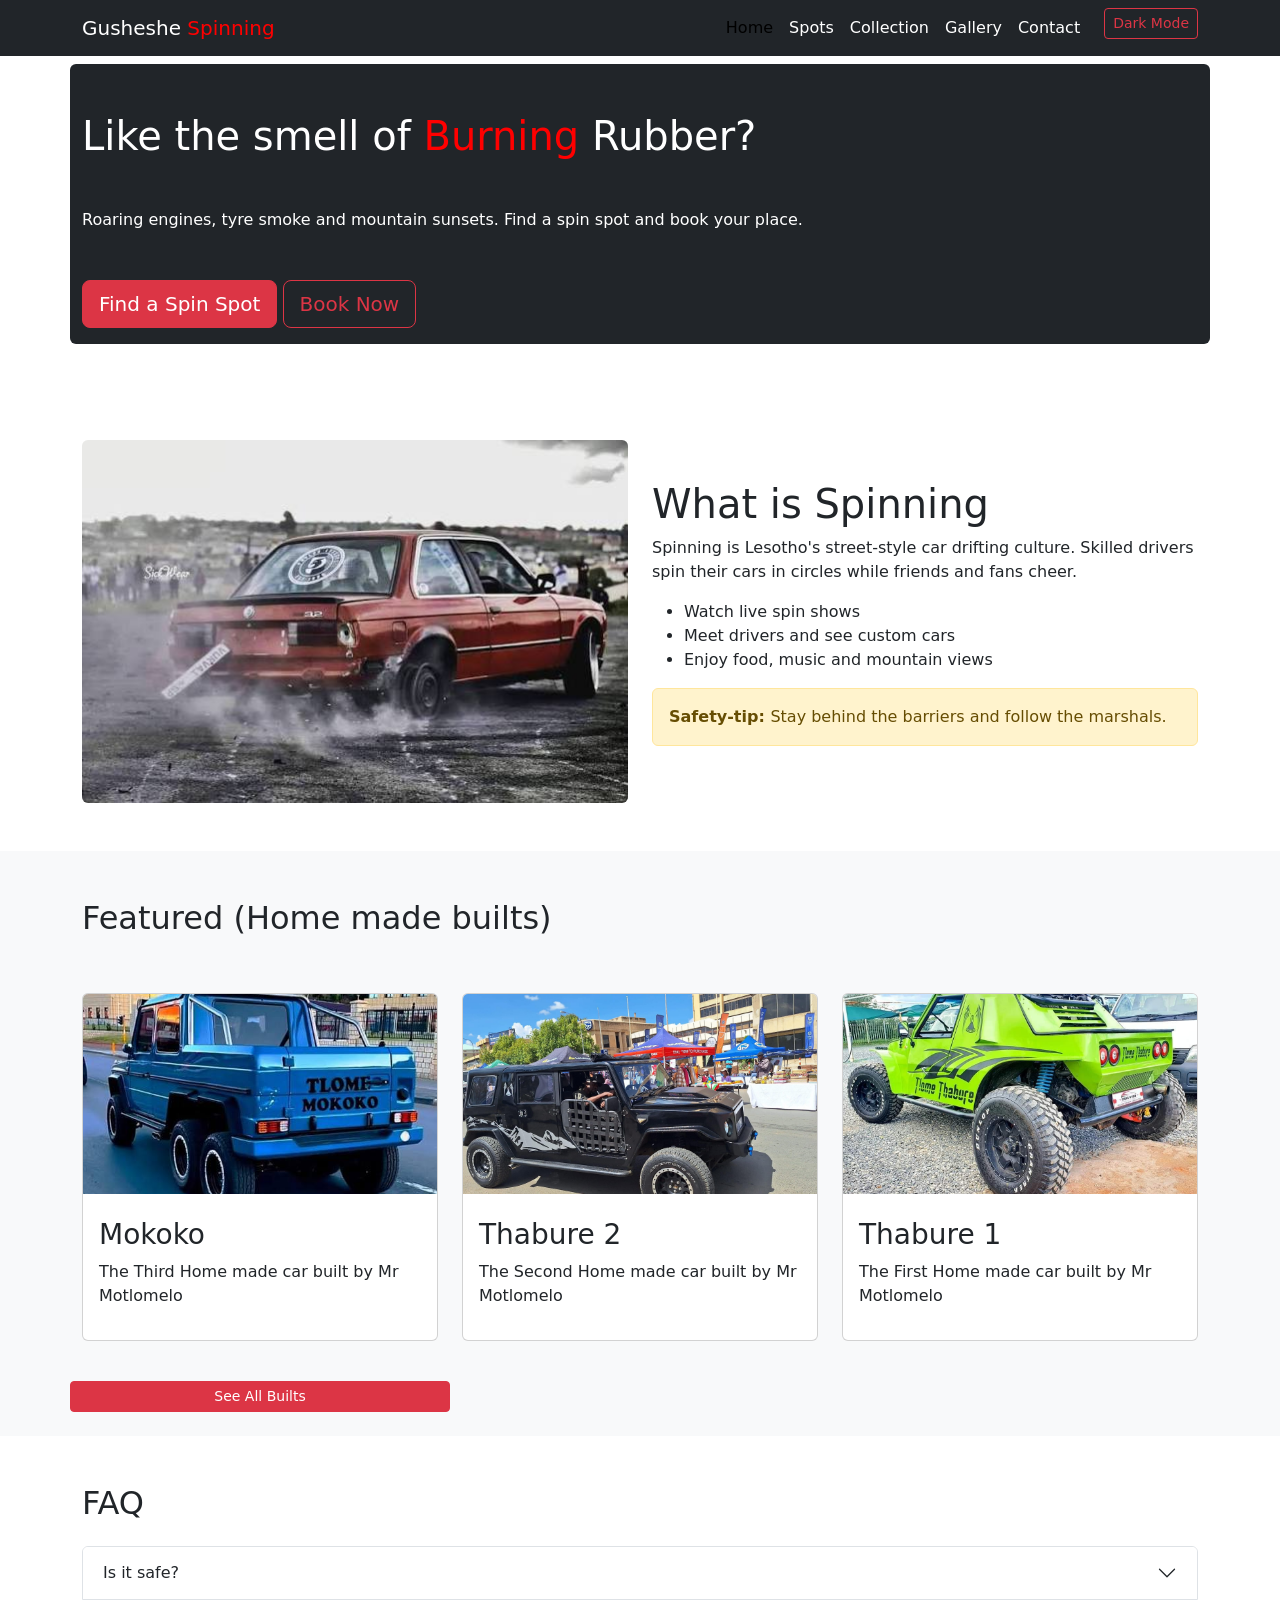
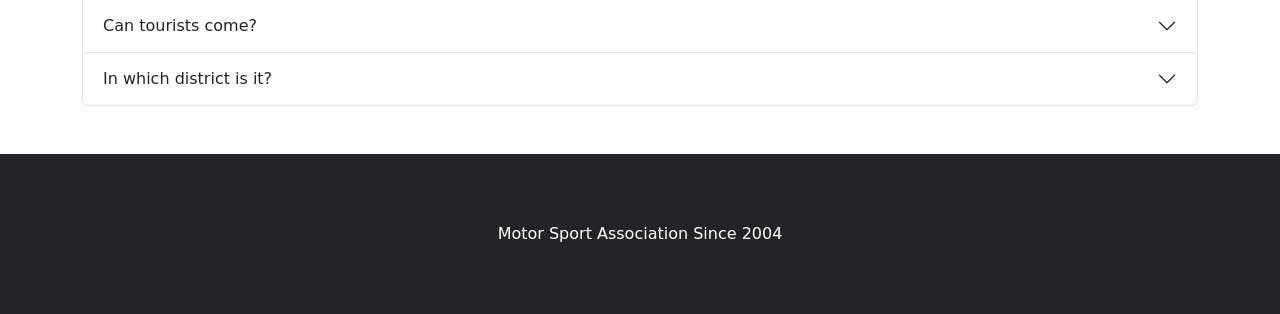
<file: index.html>
<!DOCTYPE html>
<html>
<head>
	<meta charset="utf-8">
	<meta name="viewport" content="width=device-width, initial-scale=1">
	<title>Gusheshe Spinning/Home</title>

	<link href="https://cdn.jsdelivr.net/npm/bootstrap@5.3.3/dist/css/bootstrap.min.css" rel="stylesheet">

    <link href="style.css" rel="stylesheet">
</head>
<body>
	<header>
		<nav class="navbar navbar-expand-lg bg-dark fixed-top">
			<div class="container">
				<a class="navbar-brand" href="index.html"> Gusheshe <span>Spinning<span> </a>
				<button class="navbar-toggler btn btn-danger"
				        type="button"
				        data-bs-toggle="collapse"
				        data-bs-target="#menu"
				        arial-label="Open menu">

				        <span class="navbar-toggler-icon"></span>

					



				</button>

			    <div class="collapse navbar-collapse" id="menu">
			    	<ul class="navbar-nav ms-auto">
			    		<li class="nav-item">
			    			<a class="nav-link active" href="index.html"> Home </a>
			    			<li class="nav-item">
			    			<a class="nav-link" href="spots.html"> Spots </a>
			    			<li class="nav-item">
			    			<a class="nav-link" href="collect.html"> Collection </a>
			    			<li class="nav-item">
			    			<a class="nav-link" href="gallery.html"> Gallery </a>
			    			<li class="nav-item">
			    			<a class="nav-link" href="contact.html"> Contact </a>
			    			<li class="nav-item">
			    			<button id="mode" class="btn btn-outline-danger btn-sm ms-lg-3"> Dark Mode </button>

		</nav>



	</header>

    <main>
	   <section class="hero pt-3">

	   	   <div class="container bg-dark rounded">

	   	   	<h1 class="mt-5 pt-5 mb-5"> Like the smell of <span>Burning</span> Rubber?</h1>
	   	   	<p class="my-5"> Roaring engines, tyre smoke and mountain sunsets. Find a spin spot and book your place.</p>
	   	   	<a href="spots.html" class="btn btn-danger btn-lg mb-3">Find a Spin Spot</a>
            <a href="contact.html" class="btn btn-outline-danger btn-lg mb-3">Book Now</a>
	   	   </div>
	   	</section>
	   	<section>
	   		
	   		<div class="container mt-5 pt-5 mb-3">
	   			<div class="row align-items-center">
	   				<div class="col-md-6">
	   					<img src="gusheshee.jpg" class="img-fluid rounded">
	   			</div>
	   			<div class="col-md-6">
	   				<article>
	   					<h1> What is Spinning </h1>
	   					<p>Spinning is Lesotho's street-style car drifting culture. Skilled drivers spin their cars in circles while friends and fans cheer.</p>
	   					<ul>
                           <li>Watch live spin shows</li>
                           <li>Meet drivers and see custom cars</li>
                           <li>Enjoy food, music and mountain views</li>
                        </ul>
                        <aside class="alert alert-warning">
                        	<strong> Safety-tip: </strong>
                        	Stay behind the barriers and follow the marshals.
                        	
                        </aside>

	   				</article>

	   		</div>
	   	</section>


	   	



	   <section class="bg-body-tertiary mt-5">

	   	   <div class="container">
	   	   	<h2 class="py-5"> Featured (Home made builts) </h2>

	   	   	<div class="row">
	   	   		<div class="col-md-4 mb-3">
	   	   			<div class="card h-100 ">
	   	   				<img src="t1.jpg" class="card-img-top">
	   	   			
	   	   			<div class="card-body">
	   	   				
	   	   				<h3 class="mt-2"> Mokoko </h3>
	   	   				<p> The Third Home made car built by Mr Motlomelo</p>
	   	   			</div>
	   	   			</div>

	   	   	</div>
	   	   	<div class="col-md-4 mb-3">
	   	   			<div class="card h-100">
	   	   				<img src="t4.jpg" class="card-img-top">
	   	   			
	   	   			<div class="card-body">
	   	   				
	   	   				<h3 class="mt-2"> Thabure 2 </h3>
	   	   				<p> The Second Home made car built by Mr Motlomelo</p>
	   	   			</div>
	   	   			</div>
	   	   </div>
	   	   <div class="col-md-4 mb-3">
	   	   			<div class="card h-100">
	   	   				<img src="t2.jpg" class="card-img-top">
	   	   			
	   	   			<div class="card-body">
	   	   				
	   	   				<h3 class="mt-2"> Thabure 1 </h3>
	   	   				<p> The First Home made car built by Mr Motlomelo</p>
	   	   			</div>
	   	   			</div>

	   	</div>
	   	<a href="collect.html" class="col-4 btn btn-danger btn-sm my-4 end"> See All Builts </a>
	   </div>

	   	

	   </section>

	   <section class="mt-5">

	   	 <div class="container">
	   	 	<h2 class="my-4"> FAQ </h2>
	   	 	<div class="accordion" id="faq">
	   	 		<div class="accordion-item">
	   	 			<h3 class="accordion-header">
	   	 			<button class="accordion-button collapsed" type="button" data-bs-toggle="collapse" data-bs-target="#q1">Is it safe?</button>

	   	 			
	   	 		</h3>

	   	 		<div id="q1" class="accordion-collapse collapse " data-bs-parent="#faq">
	   	 			<div class="accordion-body"> Yes, when you join organised meets with marshals and barriers. Never spin on public roads.

	   	 	</div>

	   	 		
	   	 	</div>

	   	 		</div>
	   	 	  <div class="accordion-item">
	   	 			<h3 class="accordion-header">
	   	 			<button class="accordion-button collapsed" type="button" data-bs-toggle="collapse" data-bs-target="#q2">Can tourists come?</button>

	   	 			
	   	 		</h3>

	   	 		<div id="q2" class="accordion-collapse collapse " data-bs-parent="#faq">
	   	 			<div class="accordion-body"> Yes, everyone is welcome. Book on the Contact / Book page.
	   	 	</div>

	   	 		
	   	 	</div>

	   	 		</div>
	   	 		<div class="accordion-item">
	   	 			<h3 class="accordion-header">
	   	 			<button class="accordion-button collapsed" type="button" data-bs-toggle="collapse" data-bs-target="#q3">In which district is it?</button>

	   	 			
	   	 		</h3>

	   	 		<div id="q3" class="accordion-collapse collapse" data-bs-parent="#faq">
	   	 			<div class="accordion-body">All districts

	   	 	</div>

	   	 		
	   	 	</div>

	   	 		</div>
	   	 		
	   	 	
	   	 	
	   	 	
	   	 </div>

	   	</div>



	   	

	   </section>


</main>










 <script src="https://cdn.jsdelivr.net/npm/bootstrap@5.3.3/dist/js/bootstrap.bundle.min.js"></script>
  <script src="script.js"></script>
</body>
<footer class="mt-5"> 


<div class="container">
<p class="my-5">	Motor Sport Association Since 2004 </p>
</div>
</footer>
</html>
</file>
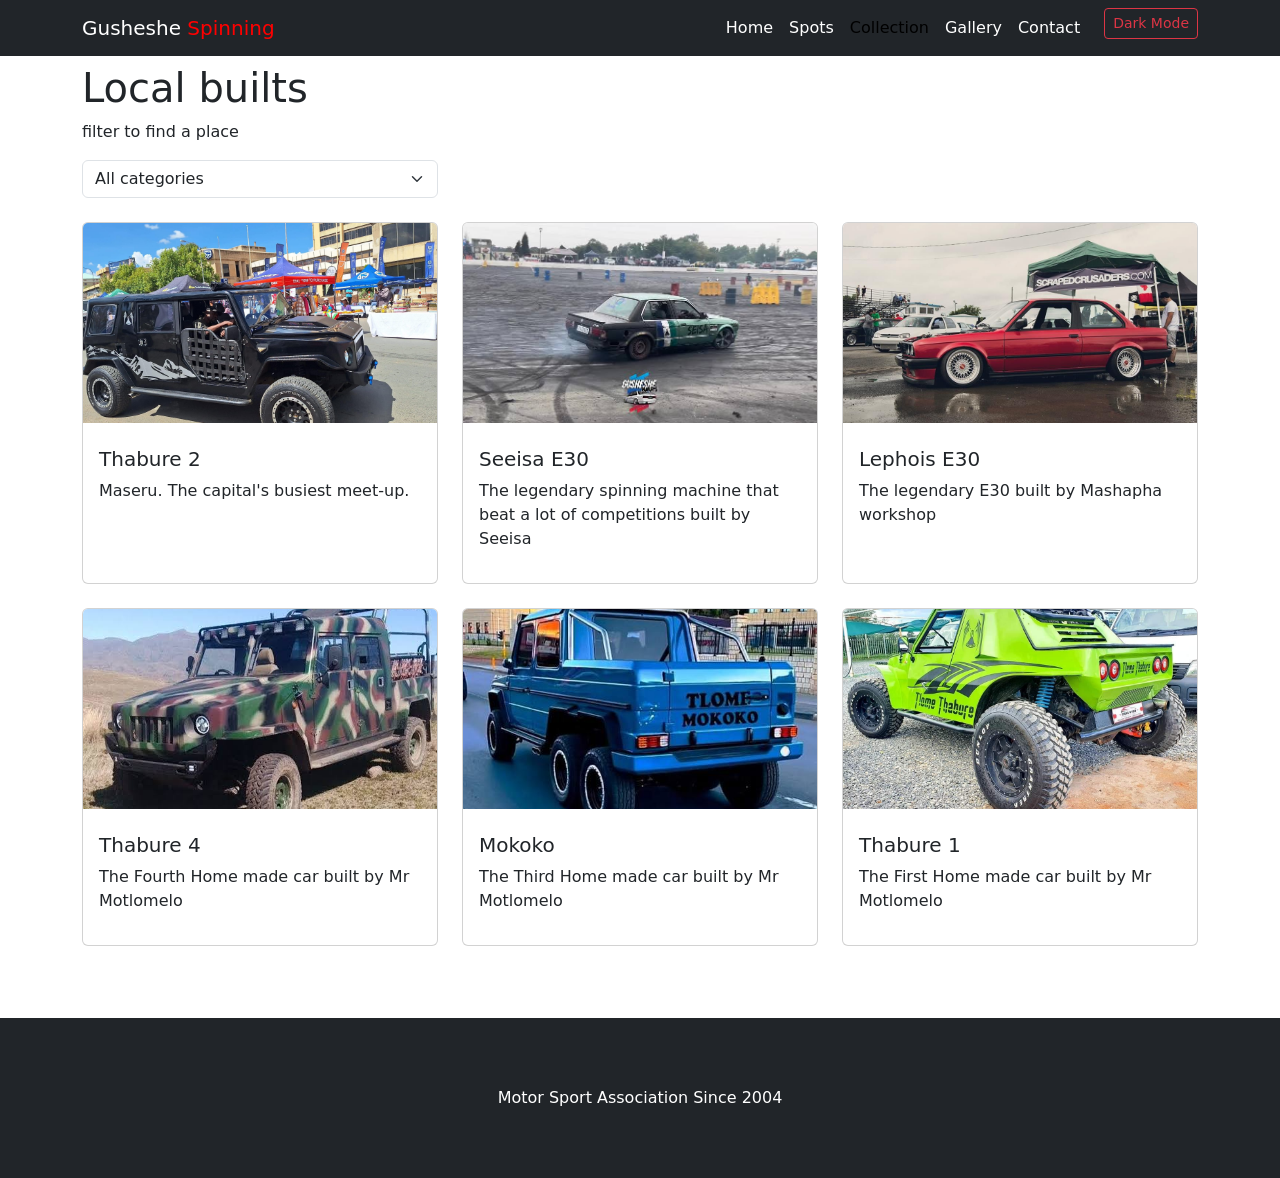
<file: collect.html>
<!DOCTYPE html>
<html>
<head>
	<meta charset="utf-8">
	<meta name="viewport" content="width=device-width, initial-scale=1">
	<title>Gusheshe Spinning/Collection</title>
	<link href="https://cdn.jsdelivr.net/npm/bootstrap@5.3.3/dist/css/bootstrap.min.css" rel="stylesheet">
    <link href="style.css" rel="stylesheet">
</head>
<body>
	<header>
		<nav class="navbar navbar-expand-lg bg-dark fixed-top">
			<div class="container">
				<a class="navbar-brand" href="index.html"> Gusheshe <span>Spinning<span> </a>
				<button class="navbar-toggler"
				        type="button"
				        data-bs-toggle="collapse"
				        data-bs-target="#menu"
				        arial-label="Open menu">

				        <span class="navbar-toggler-icon"></span>

					



				</button>

			    <div class="collapse navbar-collapse" id="menu">
			    	<ul class="navbar-nav ms-auto">
			    		<li class="nav-item">
			    			<a class="nav-link" href="index.html"> Home </a>
			    			<li class="nav-item">
			    			<a class="nav-link " href="spots.html"> Spots </a>
			    			<li class="nav-item">
			    			<a class="nav-link active" href="collect.html"> Collection </a>
			    			<li class="nav-item">
			    			<a class="nav-link" href="gallery.html"> Gallery </a>
			    			<li class="nav-item">
			    			<a class="nav-link" href="contact.html"> Contact </a>
			    			<li class="nav-item">
			    			<button id="mode" class="btn btn-outline-danger btn-sm ms-lg-3"> Dark Mode </button>

		</nav>



	</header>

	<main>
		<section class="page-title mt-5 pt-3">
			<div class="container">
				<h1> Local builts </h1>
				<p > filter to find a place  </p>
            
            

			</div>
		</section>
	<section>
			<div class="container">
				<div class="row">
					
					<div class="col-md-4 mb-4">
						<select id="select" class="form-select">
							<option value="All">All categories</option>
                            <option value="Home-made">Home made</option>
                            <option value="other">Other</option>
                            
						</select>
						
					</div>
					
				</div>
				
				<div class="row">

                   <div class="col-md-4 mb-4 spot" data-category="Home-made">
                    <div class="card h-100">
              
                     <img src="t4.jpg" class="card-img-top" >
                    <div class="card-body">
                
                    <h3 class="h5 mt-2">Thabure 2</h3>
                    <p>Maseru. The capital's busiest meet-up.</p>
                   
               </div>
            </div>

          </div>
           <div class="col-md-4 mb-4 spot" data-category="other">
                    <div class="card h-100">
              
                     <img src="5.jpg" class="card-img-top" >
                    <div class="card-body">
                
                    <h3 class="h5 mt-2">Seeisa E30</h3>
                    <p>The legendary spinning machine that beat a lot of competitions built by Seeisa</p>
                   
               </div>
            </div>

				
			</div>
			 <div class="col-md-4 mb-4 spot" data-category="other">
                    <div class="card h-100">
              
                     <img src="t6.jpg" class="card-img-top" >
                    <div class="card-body">
                
                    <h3 class="h5 mt-2">Lephois E30</h3>
                    <p>The legendary E30 built by Mashapha workshop</p>
                   
               </div>
            </div>
        </div>
        <div class="col-md-4 mb-4 spot" data-category="Home-made">
                    <div class="card h-100">
              
                     <img src="t3.jpg" class="card-img-top" >
                    <div class="card-body">
                
                    <h3 class="h5 mt-2">Thabure 4</h3>
                    <p>The Fourth Home made car built by Mr Motlomelo</p>
                   
               </div>
            </div>
        </div>
        <div class="col-md-4 mb-4 spot" data-category="Home-made">
                    <div class="card h-100">
              
                     <img src="t1.jpg" class="card-img-top" >
                    <div class="card-body">
                
                    <h3 class="h5 mt-2">Mokoko</h3>
                    <p>The Third Home made car built by Mr Motlomelo</p>
                   
               </div>
            </div>
        </div>
        <div class="col-md-4 mb-4 spot" data-category="Home-made">
                    <div class="card h-100">
              
                     <img src="t2.jpg" class="card-img-top" >
                    <div class="card-body">
                
                    <h3 class="h5 mt-2">Thabure 1</h3>
                    <p>The First Home made car built by Mr Motlomelo</p>
                   
               </div>
            </div>
        </div>
		</section>
	</main>



<script src="https://cdn.jsdelivr.net/npm/bootstrap@5.3.3/dist/js/bootstrap.bundle.min.js"></script>
  <script src="script.js"></script>
</body>

<footer class="mt-5"> 


<div class="container">
<p class="my-5">	Motor Sport Association Since 2004 </p>
</div>
</footer>
</html>
</file>
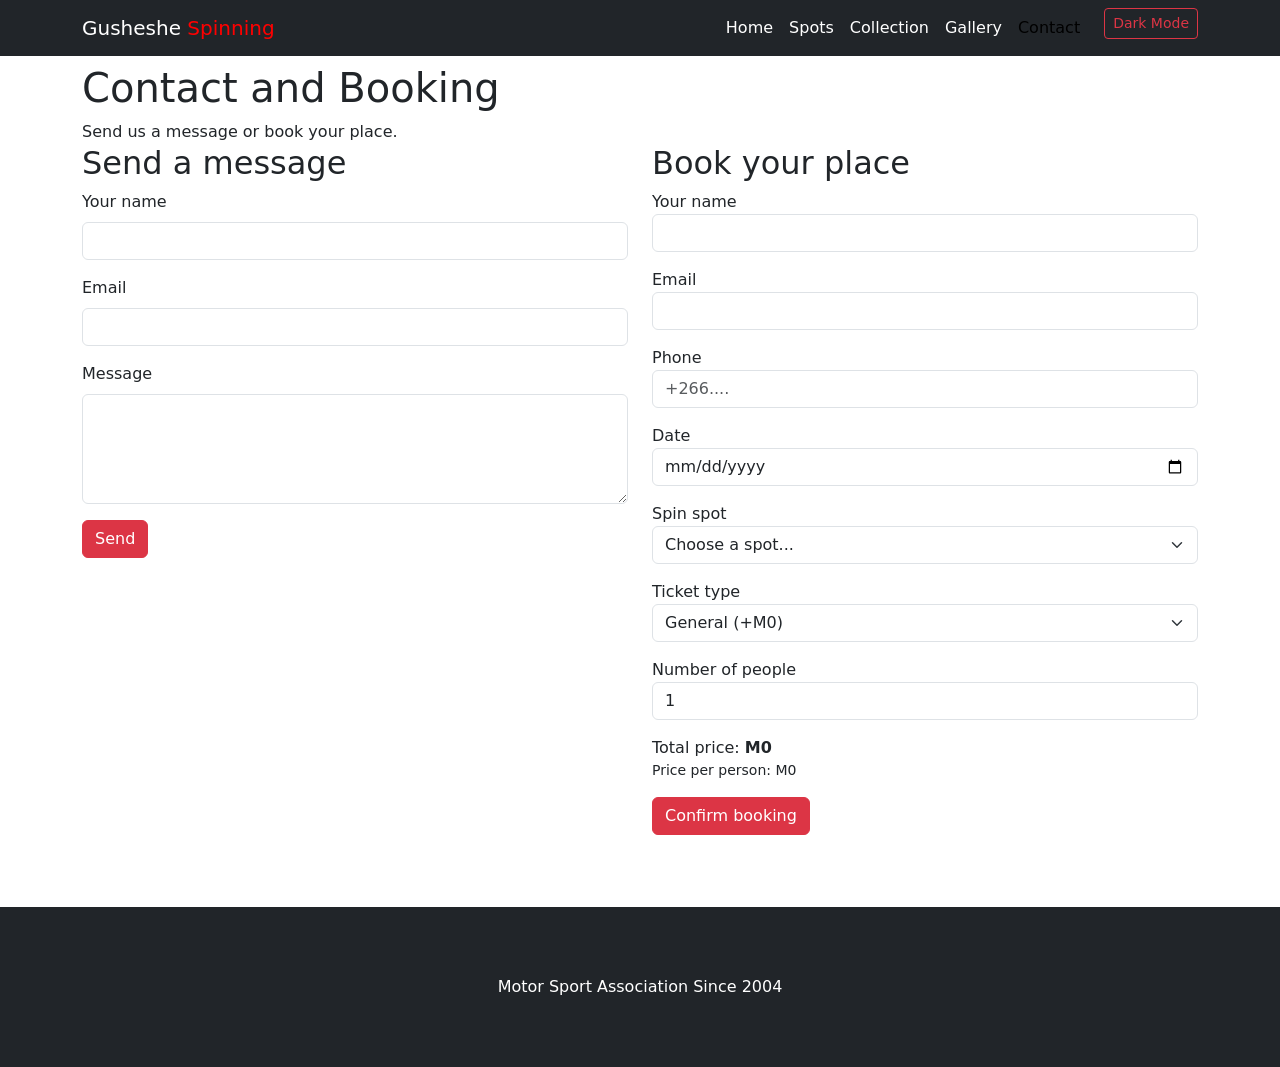
<file: contact.html>
<!DOCTYPE html>
<html>
<head>
	<meta charset="utf-8">
	<meta name="viewport" content="width=device-width, initial-scale=1">
	<title>Gusheshe Spinning/Contacts</title>
	 <link href="https://cdn.jsdelivr.net/npm/bootstrap@5.3.3/dist/css/bootstrap.min.css" rel="stylesheet">

    <link href="style.css" rel="stylesheet">
</head>
<body>
	 <header>
    <nav class="navbar navbar-expand-lg bg-dark fixed-top">
      <div class="container">
        <a class="navbar-brand" href="index.html"> Gusheshe <span>Spinning<span> </a>
        <button class="navbar-toggler"
                type="button"
                data-bs-toggle="collapse"
                data-bs-target="#menu"
                arial-label="Open menu">

                <span class="navbar-toggler-icon"></span>

          



        </button>

          <div class="collapse navbar-collapse" id="menu">
            <ul class="navbar-nav ms-auto">
              <li class="nav-item">
                <a class="nav-link" href="index.html"> Home </a>
                <li class="nav-item">
                <a class="nav-link " href="spots.html"> Spots </a>
                <li class="nav-item">
                <a class="nav-link" href="collect.html"> Collection </a>
                <li class="nav-item">
                <a class="nav-link" href="gallery.html"> Gallery </a>
                <li class="nav-item">
                <a class="nav-link active" href="contact.html"> Contact </a>
                <li class="nav-item">
                <button id="mode" class="btn btn-outline-danger btn-sm ms-lg-3"> Dark Mode </button>

    </nav>



  </header>
  <main>
    <section class="page-title mt-5 pt-3">
      <div class="container">
        <h1>Contact and Booking</h1>
        <p class="mb-0">Send us a message or book your place.</p>
      </div>
    </section>

    <section>
      <div class="container">
        <div id="welcome"></div>
        <div id="lastBooking"></div>

        <div class="row">

          <div class="col-md-6 mb-4">
            <h2>Send a message</h2>
            <form id="contactForm" novalidate>
              <div class="mb-3">
                <label for="cName" class="form-label">Your name</label>
                <input type="text" id="cName" class="form-control" required>
                <div class="invalid-feedback"></div>
              </div>
              <div class="mb-3">
                <label for="cEmail" class="form-label">Email</label>
                <input type="email" id="cEmail" class="form-control" required>
                <div class="invalid-feedback"></div>
              </div>
              <div class="mb-3">
                <label for="cMessage" class="form-label">Message</label>
                <textarea id="cMessage" rows="4" class="form-control" required></textarea>
                <div class="invalid-feedback"></div>
              </div>
              <div id="contactResult"></div>
              <button type="submit" class="btn btn-danger">Send</button>
            </form>
          </div>

       
          <div class="col-md-6 mb-4">
            <h2>Book your place</h2>
            <form id="bookingForm">
              <div class="mb-3">
                <label>Your name</label>
                <input type="text" id="bName" class="form-control" required>
                <div class="invalid-feedback"></div>
              </div>
              <div class="mb-3">
                <label>Email</label>
                <input type="email" id="bEmail" class="form-control" required>
                <div class="invalid-feedback"></div>
              </div>
              <div class="mb-3">
                <label>Phone</label>
                <input type="tel" id="bPhone" class="form-control" placeholder="+266...." required>
                <div class="invalid-feedback"></div>
              </div>
              <div class="mb-3">
                <label>Date</label>
                <input type="date" id="bDate" class="form-control" required>
                <div class="invalid-feedback"></div>
              </div>
              <div class="mb-3">
                <label>Spin spot</label>
           
                <select id="bSpot" class="form-select" required>
                  <option value="">Choose a spot...</option>
                  <option value="150">Maseru City(M150)</option>
                  <option value="120">Maputsoe Open Ground (M120)</option>
                  <option value="200">Mafeteng Arena (M200)</option>
                  <option value="180">Leribe Night Meet (M180)</option>
                  <option value="160">TY Practice Track (M160)</option>
                  <option value="110">Mohale's Hoek Pan (M110)</option>
                </select>
                <div class="invalid-feedback"></div>
              </div>
              <div class="mb-3">
                <label>Ticket type</label>
                <select id="bTicket" class="form-select">
                  <option value="0">General (+M0)</option>
                  <option value="150">VIP front row (+M150)</option>
                  <option value="120">Passenger ride (+M120)</option>
                  <option value="60">Photo pass (+M60)</option>
                </select>
              </div>
              <div class="mb-3">
                <label>Number of people</label>
                <input type="number" id="bPeople" class="form-control" min="1" max="20" value="1" required>
                <div class="invalid-feedback"></div>
              </div>

              <div class="total-box mb-3">
                Total price: <strong id="bTotal">M0</strong>
                <div id="bNote" class="small"></div>
              </div>

              <div id="bookingResult"></div>
              <button type="submit" class="btn btn-danger">Confirm booking</button>
            </form>
          </div>

        </div>
      </div>
    </section>
  </main>

 

  <script src="https://cdn.jsdelivr.net/npm/bootstrap@5.3.3/dist/js/bootstrap.bundle.min.js"></script>
  <script src="script.js"></script>
</body>
<footer class="mt-5"> 


<div class="container">
<p class="my-5">	Motor Sport Association Since 2004 </p>
</div>
</footer>
</html>
</file>
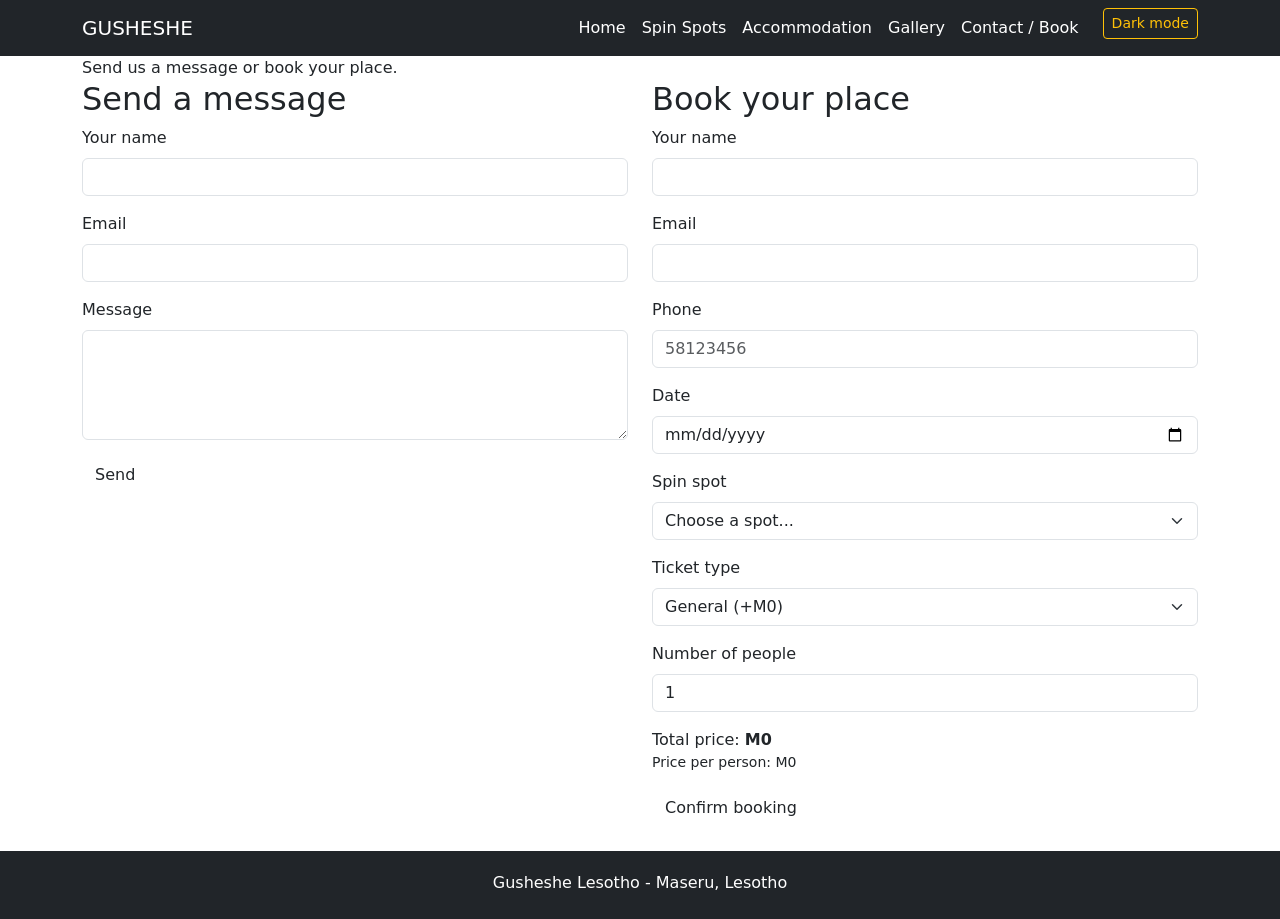
<file: moreInfo.html>
<!DOCTYPE html>
<html>
<head>
  <meta charset="UTF-8">
  <meta name="viewport" content="width=device-width, initial-scale=1">
  <title>Gusheshe Lesotho | Contact and Booking</title>
  <link href="https://cdn.jsdelivr.net/npm/bootstrap@5.3.3/dist/css/bootstrap.min.css" rel="stylesheet">
  <link href="style.css" rel="stylesheet">
</head>
<body>

  <header>
    <nav class="navbar navbar-expand-lg navbar-dark bg-dark fixed-top">
      <div class="container">
        <a class="navbar-brand" href="index.html">GUSHESHE</a>
        <button class="navbar-toggler" type="button" data-bs-toggle="collapse" data-bs-target="#menu" aria-label="Open menu">
          <span class="navbar-toggler-icon"></span>
        </button>
        <div class="collapse navbar-collapse" id="menu">
          <ul class="navbar-nav ms-auto">
            <li class="nav-item"><a class="nav-link" href="index.html">Home</a></li>
            <li class="nav-item"><a class="nav-link" href="spots.html">Spin Spots</a></li>
            <li class="nav-item"><a class="nav-link" href="stay.html">Accommodation</a></li>
             <li class="nav-item"><a class="nav-link" href="photos.html">Gallery</a></li>
            <li class="nav-item"><a class="nav-link" href="moreInfo.html">Contact / Book</a></li>
            <li class="nav-item"><button id="themeBtn" class="btn btn-outline-warning btn-sm ms-lg-3" type="button">Dark mode</button></li>
          </ul>
        </div>
      </div>
    </nav>
  </header>

  <main>
    <section class="page-title">
      <div class="container">
        <h1>Contact and Booking</h1>
        <p class="mb-0">Send us a message or book your place.</p>
      </div>
    </section>

    <section>
      <div class="container">
        <div id="welcome"></div>
        <div id="lastBooking"></div>

        <div class="row">

          <div class="col-md-6 mb-4">
            <h2>Send a message</h2>
            <form id="contactForm" novalidate>
              <div class="mb-3">
                <label for="cName" class="form-label">Your name</label>
                <input type="text" id="cName" class="form-control" required>
                <div class="invalid-feedback"></div>
              </div>
              <div class="mb-3">
                <label for="cEmail" class="form-label">Email</label>
                <input type="email" id="cEmail" class="form-control" required>
                <div class="invalid-feedback"></div>
              </div>
              <div class="mb-3">
                <label for="cMessage" class="form-label">Message</label>
                <textarea id="cMessage" rows="4" class="form-control" required></textarea>
                <div class="invalid-feedback"></div>
              </div>
              <div id="contactResult"></div>
              <button type="submit" class="btn btn-orange">Send</button>
            </form>
          </div>

       
          <div class="col-md-6 mb-4">
            <h2>Book your place</h2>
            <form id="bookingForm" novalidate>
              <div class="mb-3">
                <label for="bName" class="form-label">Your name</label>
                <input type="text" id="bName" class="form-control" required>
                <div class="invalid-feedback"></div>
              </div>
              <div class="mb-3">
                <label for="bEmail" class="form-label">Email</label>
                <input type="email" id="bEmail" class="form-control" required>
                <div class="invalid-feedback"></div>
              </div>
              <div class="mb-3">
                <label for="bPhone" class="form-label">Phone</label>
                <input type="tel" id="bPhone" class="form-control" placeholder="58123456" required>
                <div class="invalid-feedback"></div>
              </div>
              <div class="mb-3">
                <label for="bDate" class="form-label">Date</label>
                <input type="date" id="bDate" class="form-control" required>
                <div class="invalid-feedback"></div>
              </div>
              <div class="mb-3">
                <label for="bSpot" class="form-label">Spin spot</label>
           
                <select id="bSpot" class="form-select" required>
                  <option value="">Choose a spot...</option>
                  <option value="150">Maseru City Strip (M150)</option>
                  <option value="120">Maputsoe Open Ground (M120)</option>
                  <option value="200">Mafeteng Arena (M200)</option>
                  <option value="180">Leribe Night Meet (M180)</option>
                  <option value="160">TY Practice Track (M160)</option>
                  <option value="110">Mohale's Hoek Pan (M110)</option>
                </select>
                <div class="invalid-feedback"></div>
              </div>
              <div class="mb-3">
                <label for="bTicket" class="form-label">Ticket type</label>
                <select id="bTicket" class="form-select">
                  <option value="0">General (+M0)</option>
                  <option value="150">VIP front row (+M150)</option>
                  <option value="120">Passenger ride (+M120)</option>
                  <option value="60">Photo pass (+M60)</option>
                </select>
              </div>
              <div class="mb-3">
                <label for="bPeople" class="form-label">Number of people</label>
                <input type="number" id="bPeople" class="form-control" min="1" max="20" value="1" required>
                <div class="invalid-feedback"></div>
              </div>

              <div class="total-box mb-3">
                Total price: <strong id="bTotal">M0</strong>
                <div id="bNote" class="small"></div>
              </div>

              <div id="bookingResult"></div>
              <button type="submit" class="btn btn-orange">Confirm booking</button>
            </form>
          </div>

        </div>
      </div>
    </section>
  </main>

  <footer>
    <div class="container">
      <p class="mb-1">Gusheshe Lesotho - Maseru, Lesotho</p>
     
    </div>
  </footer>

  <script src="https://cdn.jsdelivr.net/npm/bootstrap@5.3.3/dist/js/bootstrap.bundle.min.js"></script>
  <script src="script.js"></script>
</body>
</html>
</file>
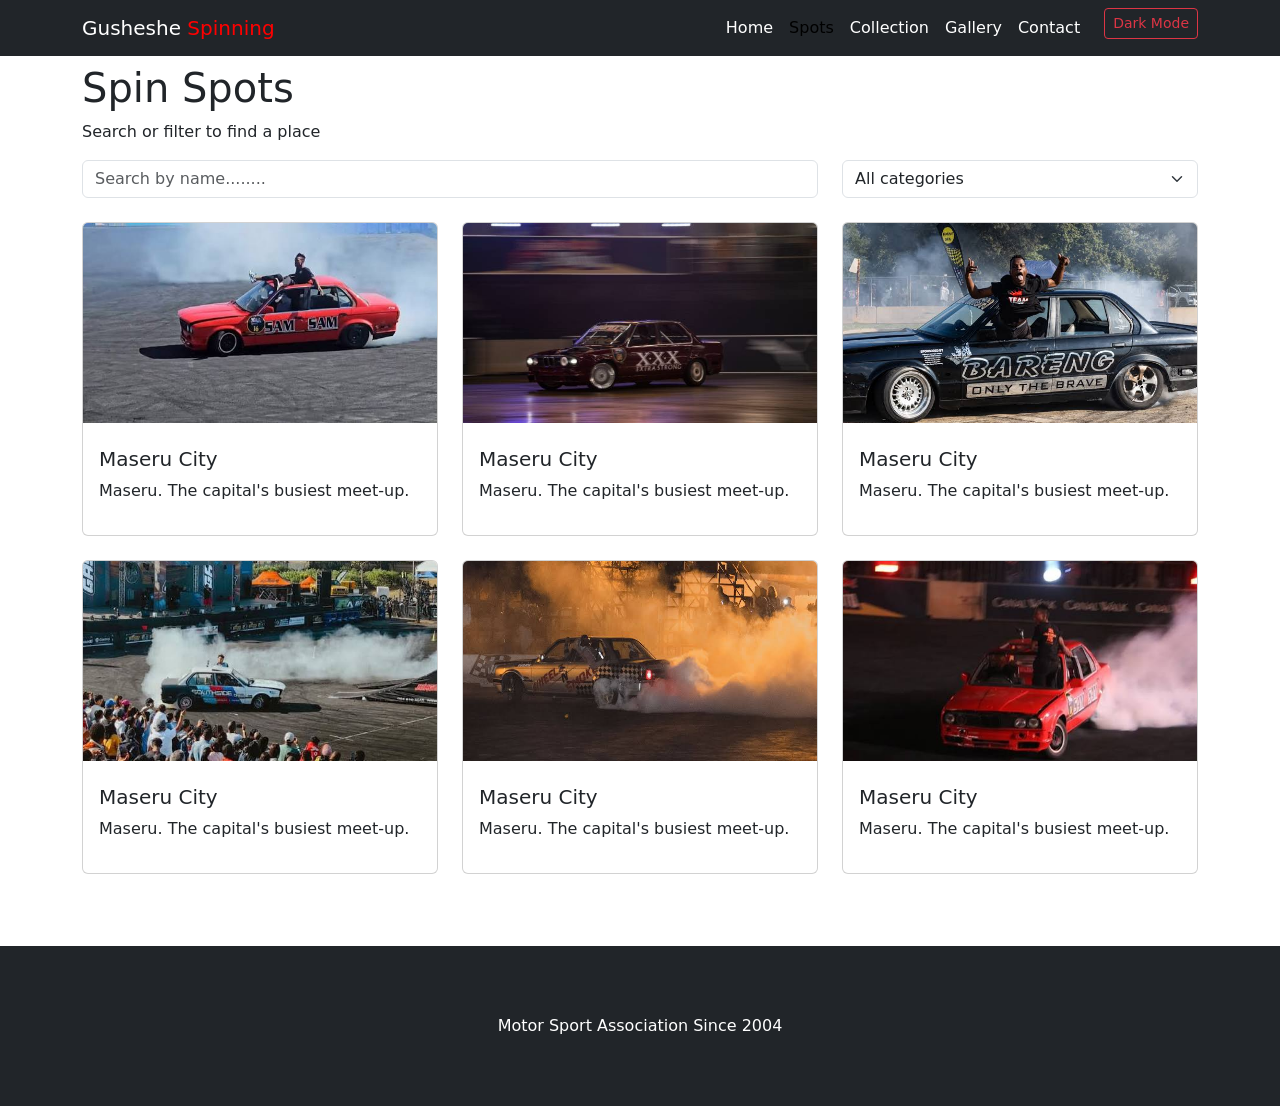
<file: spots.html>
<!DOCTYPE html>
<html>
<head>
	<meta charset="utf-8">
	<meta name="viewport" content="width=device-width, initial-scale=1">
	<title>Gusheshe Spinning/Spots</title>
	<link href="https://cdn.jsdelivr.net/npm/bootstrap@5.3.3/dist/css/bootstrap.min.css" rel="stylesheet">

    <link href="style.css" rel="stylesheet">
</head>
<body>
	<header>
		<nav class="navbar navbar-expand-lg bg-dark fixed-top">
			<div class="container">
				<a class="navbar-brand" href="index.html"> Gusheshe <span>Spinning<span> </a>
				<button class="navbar-toggler"
				        type="button"
				        data-bs-toggle="collapse"
				        data-bs-target="#menu"
				        arial-label="Open menu">

				        <span class="navbar-toggler-icon"></span>

					



				</button>

			    <div class="collapse navbar-collapse" id="menu">
			    	<ul class="navbar-nav ms-auto">
			    		<li class="nav-item">
			    			<a class="nav-link" href="index.html"> Home </a>
			    			<li class="nav-item">
			    			<a class="nav-link active" href="spots.html"> Spots </a>
			    			<li class="nav-item">
			    			<a class="nav-link" href="collect.html"> Collection </a>
			    			<li class="nav-item">
			    			<a class="nav-link" href="gallery.html"> Gallery </a>
			    			<li class="nav-item">
			    			<a class="nav-link" href="contact.html"> Contact </a>
			    			<li class="nav-item">
			    			<button id="mode" class="btn btn-outline-danger btn-sm ms-lg-3"> Dark Mode </button>

		</nav>



	</header>

	<main>
		<section class="page-title mt-5 pt-3">
			<div class="container">
				<h1> Spin Spots </h1>
				<p > Search or filter to find a place  </p>
            
            

			</div>
		</section>
		<section>
			<div class="container">
				<div class="row">
					<div class="col-md-8 mb-4">
						<input type="Search" id="search" class="form-control" placeholder="Search by name........">
					</div>
					<div class="col-md-4 mb-4">
						<select id="select" class="form-select">
							<option value="All">All categories</option>
                            <option value="Day">Day</option>
                        
                       
                            <option value="Night">Night</option>
						</select>
						
					</div>
					
				</div>
				<div id="noResults" class="alert alert-warning" style="display:none">No spots found. Try another word.</div>
				<div class="row">

                   <div class="col-md-4 mb-4 spot" data-category="Day">
                    <div class="card h-100">
              
                     <img src="red.jpg" class="card-img-top" >
                    <div class="card-body">
                
                    <h3 class="h5 mt-2">Maseru City</h3>
                    <p>Maseru. The capital's busiest meet-up.</p>
                   
               </div>
            </div>

          </div>
           <div class="col-md-4 mb-4 spot" data-category="Night">
                    <div class="card h-100">
              
                     <img src="img.jpg" class="card-img-top" >
                    <div class="card-body">
                
                    <h3 class="h5 mt-2">Maseru City</h3>
                    <p>Maseru. The capital's busiest meet-up.</p>
                   
               </div>
            </div>

				
			</div>
			 <div class="col-md-4 mb-4 spot" data-category="Day">
                    <div class="card h-100">
              
                     <img src="im.jpg" class="card-img-top" >
                    <div class="card-body">
                
                    <h3 class="h5 mt-2">Maseru City</h3>
                    <p>Maseru. The capital's busiest meet-up.</p>
                   
               </div>
            </div>
        </div>
        <div class="col-md-4 mb-4 spot" data-category="Day">
                    <div class="card h-100">
              
                     <img src="gushe.jpg" class="card-img-top" >
                    <div class="card-body">
                
                    <h3 class="h5 mt-2">Maseru City</h3>
                    <p>Maseru. The capital's busiest meet-up.</p>
                   
               </div>
            </div>
        </div>
        <div class="col-md-4 mb-4 spot" data-category="Night">
                    <div class="card h-100">
              
                     <img src="ima.jpg" class="card-img-top" >
                    <div class="card-body">
                
                    <h3 class="h5 mt-2">Maseru City</h3>
                    <p>Maseru. The capital's busiest meet-up.</p>
                   
               </div>
            </div>
        </div>
        <div class="col-md-4 mb-4 spot" data-category="Night">
                    <div class="card h-100">
              
                     <img src="gus.jpg" class="card-img-top" >
                    <div class="card-body">
                
                    <h3 class="h5 mt-2">Maseru City</h3>
                    <p>Maseru. The capital's busiest meet-up.</p>
                   
               </div>
            </div>
        </div>
		</section>
	</main>



<script src="https://cdn.jsdelivr.net/npm/bootstrap@5.3.3/dist/js/bootstrap.bundle.min.js"></script>
  <script src="script.js"></script>
</body>

<footer class="mt-5"> 


<div class="container">
<p class="my-5">	Motor Sport Association Since 2004 </p>
</div>
</footer>
</html>
</file>
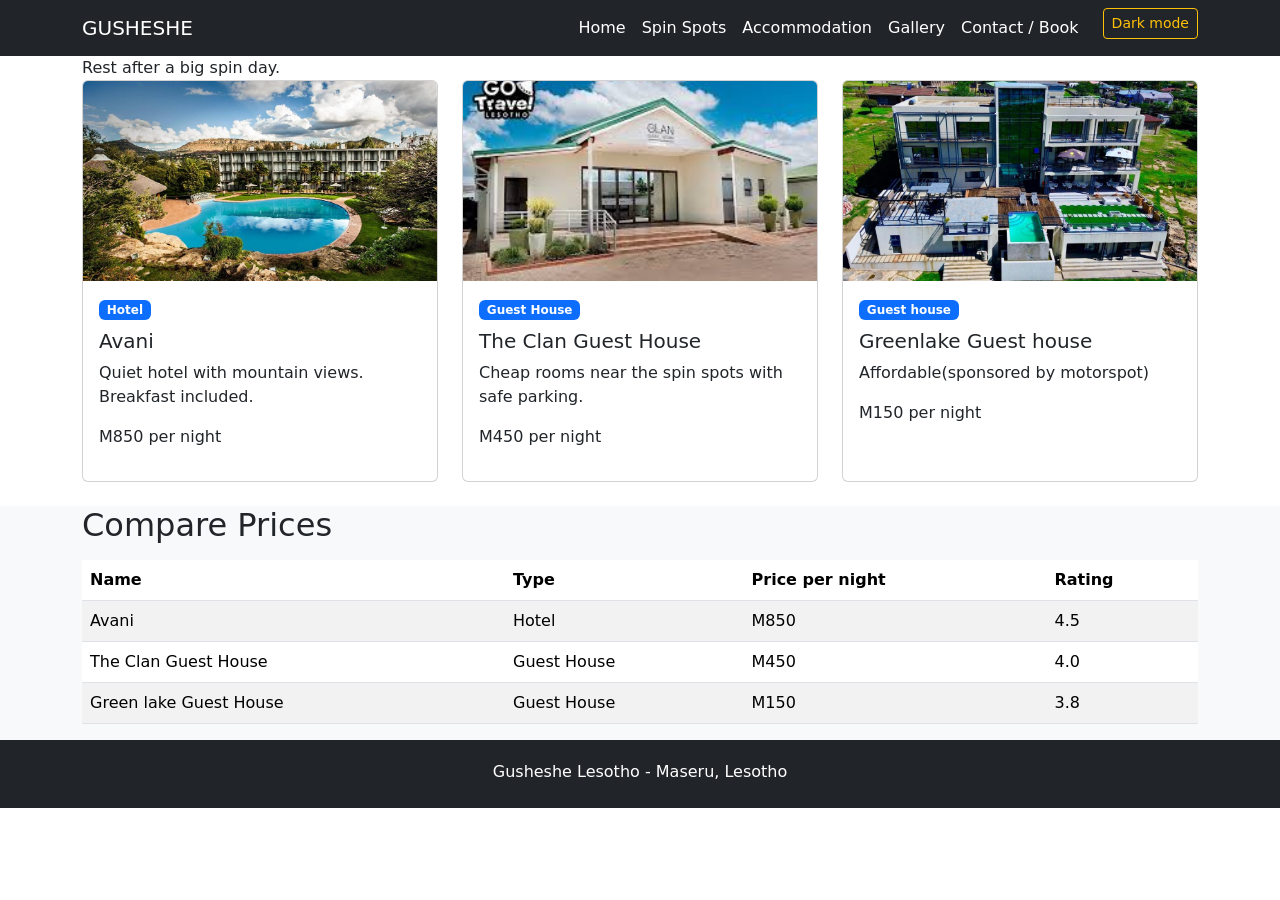
<file: stay.html>
<!DOCTYPE html>
<html>
<head>
  <meta charset="UTF-8">
  <meta name="viewport" content="width=device-width, initial-scale=1">
  <title>Gusheshe Lesotho | Accommodation</title>
  <link href="https://cdn.jsdelivr.net/npm/bootstrap@5.3.3/dist/css/bootstrap.min.css" rel="stylesheet">
  <link href="style.css" rel="stylesheet">
</head>
<body>

  <header>
    <nav class="navbar navbar-expand-lg navbar-dark bg-dark fixed-top">
      <div class="container">
        <a class="navbar-brand" href="index.html">GUSHESHE</a>
        <button class="navbar-toggler" type="button" data-bs-toggle="collapse" data-bs-target="#menu" aria-label="Open menu">
          <span class="navbar-toggler-icon"></span>
        </button>
        <div class="collapse navbar-collapse" id="menu">
          <ul class="navbar-nav ms-auto">
            <li class="nav-item"><a class="nav-link" href="index.html">Home</a></li>
            <li class="nav-item"><a class="nav-link" href="spots.html">Spin Spots</a></li>
            <li class="nav-item"><a class="nav-link active" href="stay.html">Accommodation</a></li>
             <li class="nav-item"><a class="nav-link" href="photos.html">Gallery</a></li>
            <li class="nav-item"><a class="nav-link" href="moreInfo.html">Contact / Book</a></li>
            <li class="nav-item"><button id="themeBtn" class="btn btn-outline-warning btn-sm ms-lg-3" type="button">Dark mode</button></li>
          </ul>
        </div>
      </div>
    </nav>
  </header>

  <main>
    <section class="page-title">
      <div class="container">
        <h1>Where to Stay</h1>
        <p class="mb-0">Rest after a big spin day.</p>
      </div>
    </section>

    
    <section>
      <div class="container">
        <div class="row">

          <div class="col-md-4 mb-4">
            <div class="card h-100">
             
              <img src="acc.jpg" class="card-img-top" >
              <div class="card-body">
                <span class="badge text-bg-primary">Hotel</span>
                <h3 class="h5 mt-2">Avani</h3>
                <p>Quiet hotel with mountain views. Breakfast included.</p>
                <p class="price">M850 per night</p>
              </div>
            </div>
          </div>

          <div class="col-md-4 mb-4">
            <div class="card h-100">
             
              <img src="hotel.jpg" class="card-img-top" >
              <div class="card-body">
                <span class="badge text-bg-primary">Guest House</span>
                <h3 class="h5 mt-2">The Clan Guest House</h3>
                <p>Cheap rooms near the spin spots with safe parking.</p>
                <p class="price">M450 per night</p>
              </div>
            </div>
          </div>

          <div class="col-md-4 mb-4">
            <div class="card h-100">
         
              <img src="stay.jpg" class="card-img-top" >
              <div class="card-body">
                <span class="badge text-bg-primary">Guest house</span>
                <h3 class="h5 mt-2">Greenlake Guest house</h3>
                <p>Affordable(sponsored by motorspot)</p>
                <p class="price">M150 per night</p>
              </div>
            </div>
          </div>

        </div>
      </div>
    </section>

   
    <section class="bg-body-tertiary">
      <div class="container">
        <h2 class="mb-3">Compare Prices</h2>
        <div class="table-responsive">
          <table class="table table-striped">
            <thead>
              <tr><th>Name</th><th>Type</th><th>Price per night</th><th>Rating</th></tr>
            </thead>
            <tbody>
              <tr><td>Avani</td><td>Hotel</td><td>M850</td><td>4.5</td></tr>
              <tr><td>The Clan Guest House</td><td>Guest House</td><td>M450</td><td>4.0</td></tr>
              <tr><td>Green lake Guest House</td><td>Guest House</td><td>M150</td><td>3.8</td></tr>
            </tbody>
          </table>
        </div>
      </div>
    </section>
  </main>

  <footer>
    <div class="container">
      <p class="mb-1">Gusheshe Lesotho - Maseru, Lesotho</p>
     
    </div>
  </footer>

  <script src="https://cdn.jsdelivr.net/npm/bootstrap@5.3.3/dist/js/bootstrap.bundle.min.js"></script>
  <script src="script.js"></script>
</body>
</html>
</file>
<file: style.css>
.hero span{
	color: red;
}
.navbar .nav-link{
	color: white;
}
.navbar .navbar-brand{
	color: white;
}
.navbar .navbar-brand span{
	color: red;
}
.hero{
	color: white;
}
footer{
	background-color: #212529;
	color: white;
	text-align: center;
	padding: 20px;
}
.card img {
  height: 200px;
  object-fit: cover;
}
.gallery-img {
  width: 100%;
  height: 220px;
  object-fit: cover;
  cursor: pointer;
  border-radius: 8px;
}
.navbar-toggler{
	  background-color: red;
}
</file>
